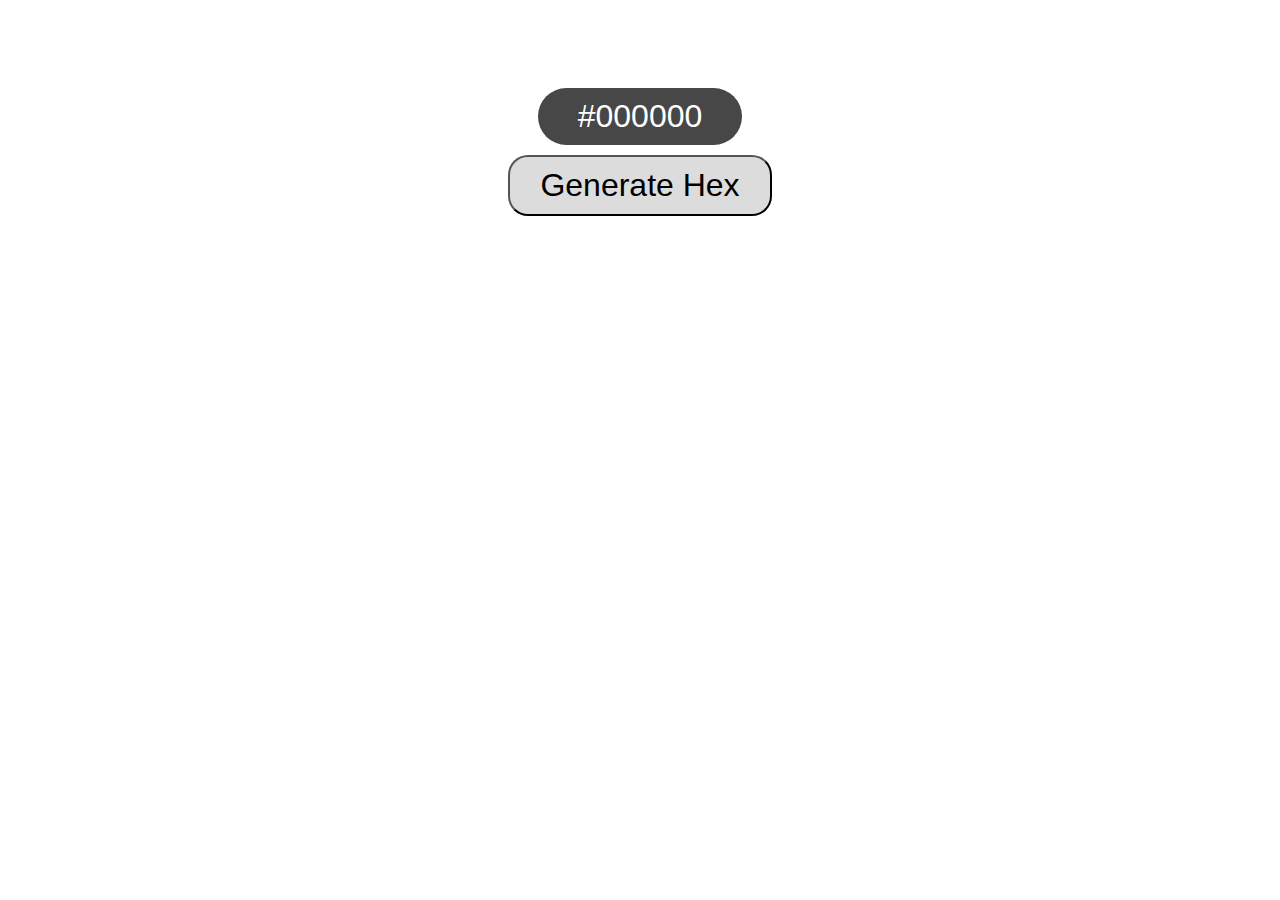
<file: hexcolorgen/index.html>
<!DOCTYPE html>
<html lang="en">
<head>
    <meta charset="UTF-8">
    <meta http-equiv="X-UA-Compatible" content="IE=edge">
    <meta name="viewport" content="width=device-width, initial-scale=1.0">
    <title>Document</title>
    <link rel="stylesheet" href="style.css" type="text/css"/>
    <script type="text/javascript" src="script.js" defer></script>
</head>
<body>
    <div style="padding-top: 50px;">
        <span id="hexSpan" style="font-size: xx-large;color: white;margin-top: 30px;">#000000</span>
        <button id="mainBtn" style="font-size: xx-large;" onclick="mainBtnClick()">Generate Hex</button>
    </div>
</body>
</html>
</file>
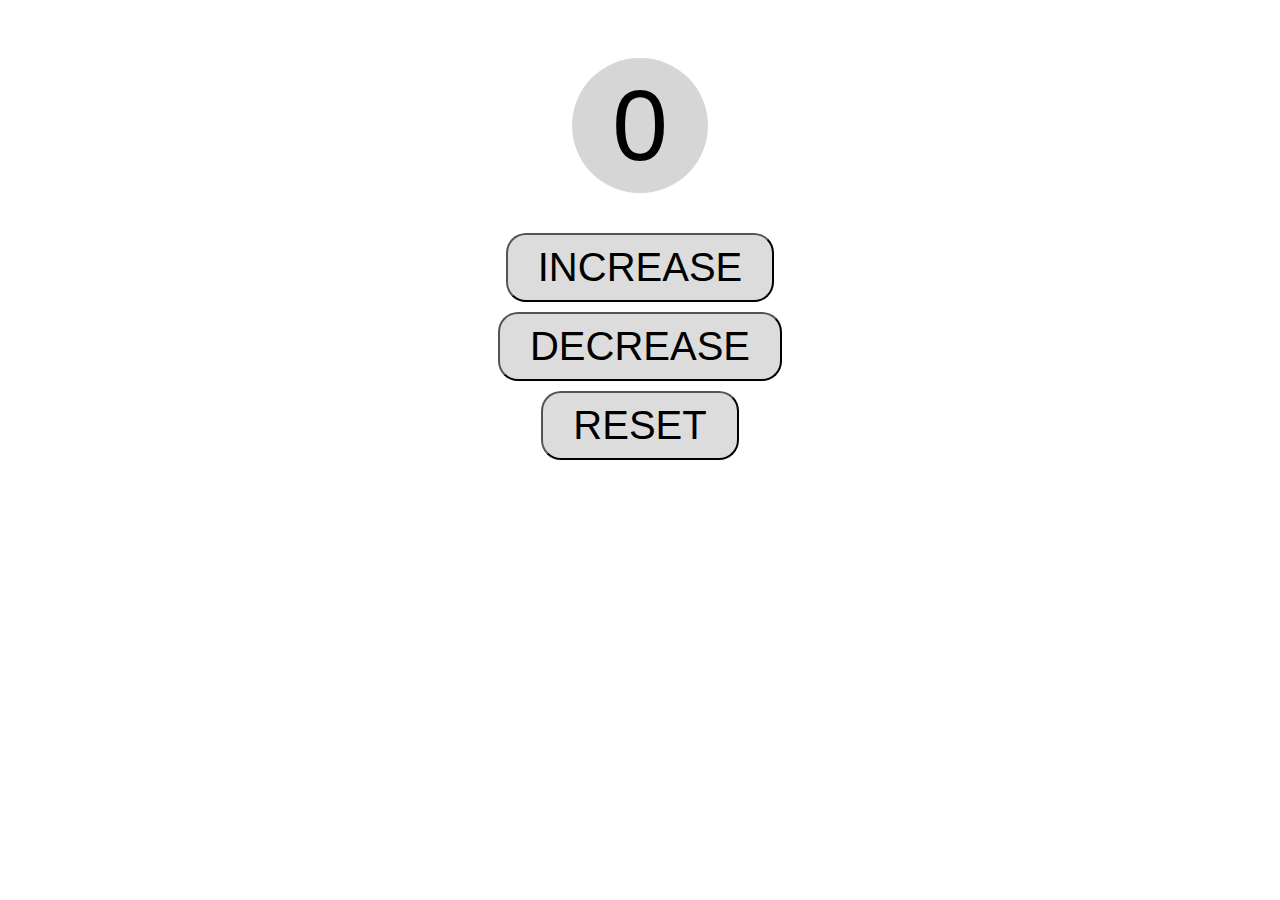
<file: numbercounter/index.html>
<!DOCTYPE html>
<html lang="en">
<head>
    <meta charset="UTF-8">
    <meta http-equiv="X-UA-Compatible" content="IE=edge">
    <meta name="viewport" content="width=device-width, initial-scale=1.0">
    <title>Number Counter</title>
    <link rel="stylesheet" href="style.css" type="text/css"/>
    <script text="text/javascript" src="script.js" defer></script>
</head>
<body>
    <div id="container-div" style="padding-top: 50px;">
        <span id="num-span">0</span>
        <button style="margin-top: 40px;">INCREASE</button>
        <button>DECREASE</button>
        <button>RESET</button>
    </div>
</body>
</html>
</file>
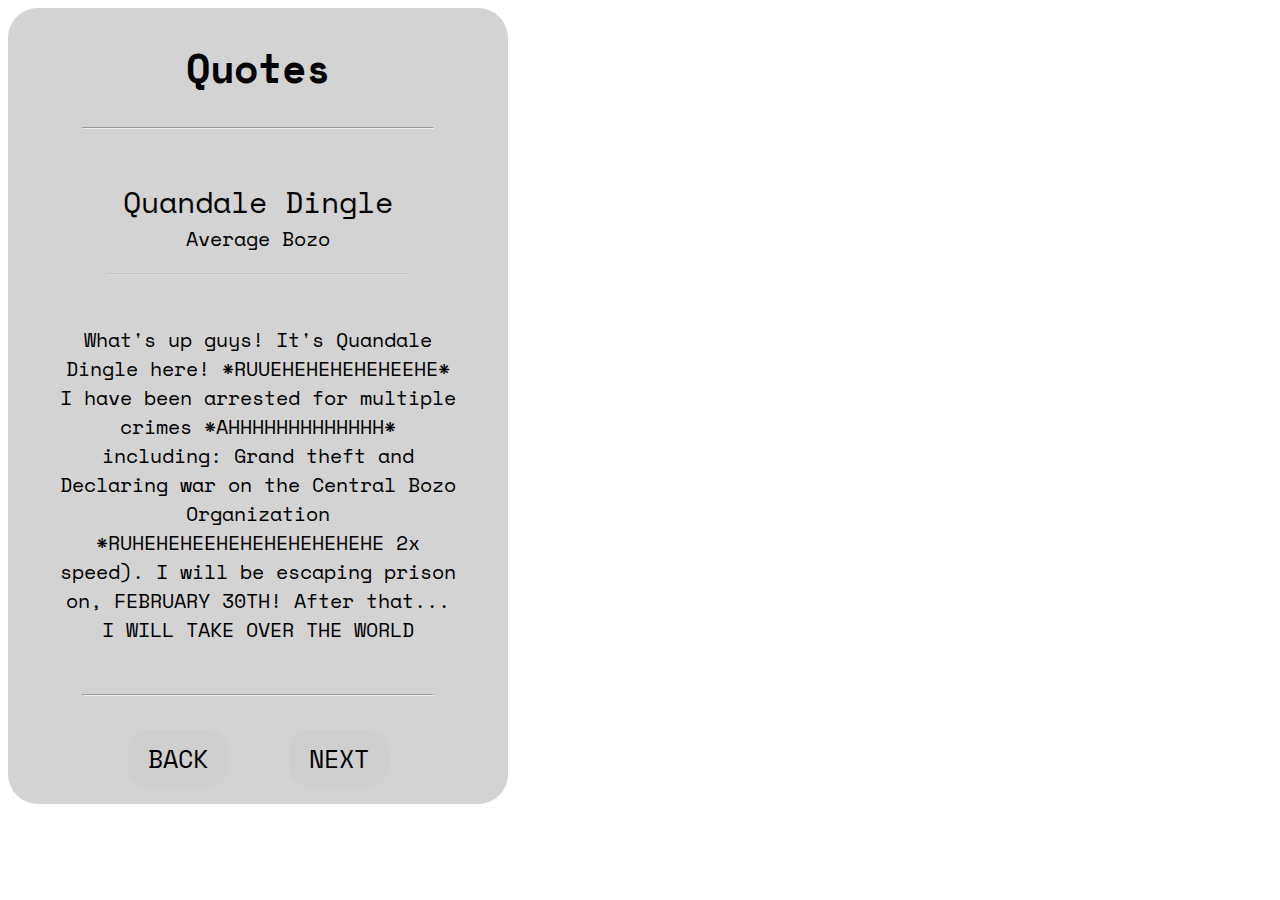
<file: projects/quotes/index.html>
<!DOCTYPE html>
<html lang="en">
<head>
    <meta charset="UTF-8">
    <meta http-equiv="X-UA-Compatible" content="IE=edge">
    <meta name="viewport" content="width=100%, initial-scale=1.0">
    <title>Quotes from Famous People</title>
    <link rel="preconnect" href="https://fonts.googleapis.com">
    <link rel="preconnect" href="https://fonts.gstatic.com" crossorigin>
    <link href="https://fonts.googleapis.com/css2?family=Space+Mono:wght@400;700&display=swap" rel="stylesheet">
    <link rel="stylesheet" href="style.css" type="text/css"/>
    <script type="text/javascript" src="script.js" defer></script>
</head>
<body>
    <div class="container" style="position: relative;align-self: center;align-items: center;background-color: rgb(211, 211, 211);border-radius: 30px;box-shadow: 10px;border-color: black;max-height: 100%;width: 100%;max-width: 500px;">
        <span style="font-size: 40px;font-weight: bold;margin-top: 30px;">Quotes</span>
        <hr style="margin-top: 30px;">
        <span id="name-span" style="font-size: 30px;padding-left: 50px;padding-right: 50px;text-align: center;">Quandale Dingle</span>
        <span id="title-span" style="font-size: 20px;padding-left: 50px;padding-right: 50px;text-align: center;">Average Bozo</span>
        <hr style="width: 60%;opacity: 0.3;margin-top: 20px;">
        <span id="quote-span" style="font-size: 20px;padding-left: 50px;padding-right: 50px;text-align: center;">What's up guys! It's Quandale Dingle here! *RUUEHEHEHEHEHEEHE* I have been arrested for multiple crimes *AHHHHHHHHHHHHH* including: Grand theft and Declaring war on the Central Bozo Organization *RUHEHEHEEHEHEHEHEHEHEHE 2x speed). I will be escaping prison on, FEBRUARY 30TH! After that... I WILL TAKE OVER THE WORLD</span>
        <hr>
        <span style="margin-top: -90px;">
            <button style="display: inline-block;">BACK</button>
            <button style="display: inline-block;">NEXT</button>
        </span>
    </div>
</body>
</html>
</file>
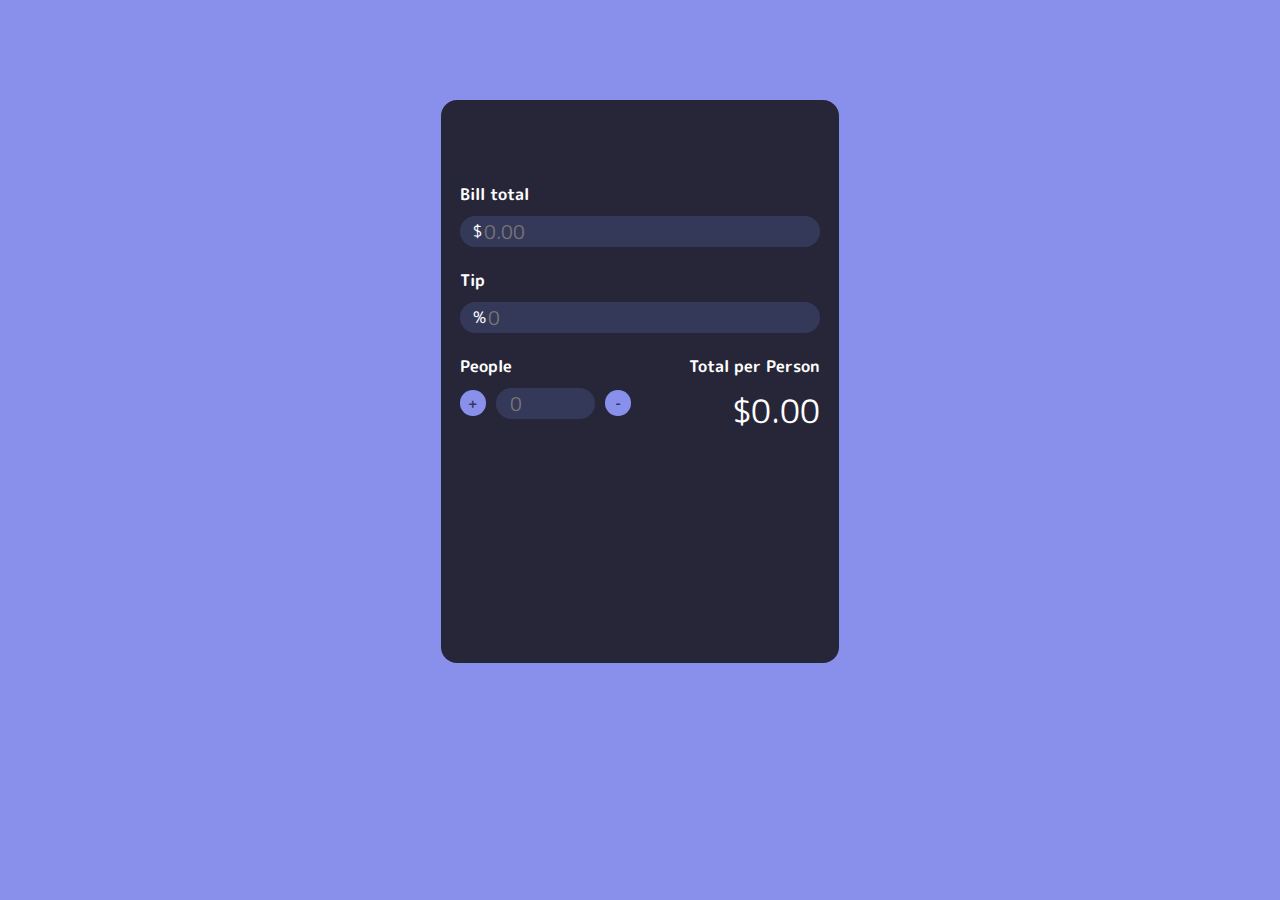
<file: projects/tipcalc/index.html>
<!DOCTYPE html>
<html lang="en">
  <head>
    <meta charset="UTF-8" />
    <link rel="preconnect" href="https://fonts.googleapis.com" />
    <link rel="preconnect" href="https://fonts.gstatic.com" crossorigin />
    <link
      href="https://fonts.googleapis.com/css2?family=M+PLUS+Rounded+1c:wght@500&display=swap"
      rel="stylesheet"
    />
    <meta http-equiv="X-UA-Compatible" content="IE=edge" />
    <meta name="viewport" content="width=device-width, initial-scale=1.0" />
    <link rel="stylesheet" href="style.css" type="text/css" />
    <title>Tip Calculator</title>
  </head>
  <body>
    <div class="wrapper">
      <div class="container" id="topContainer">
        <div class="title">Bill total</div>
        <div class="inputContainer">
          <span>$</span>
          <input
            onkeyup="calculateBill()"
            type="number"
            min="0"
            id="billTotalInput"
            placeholder="0.00"
          />
        </div>
      </div>
      <div class="container">
        <div class="title">Tip</div>
        <div class="inputContainer">
          <span>%</span>
          <input
            onkeyup="calculateBill()"
            type="number"
            min="0"
            max="100"
            id="tipInput"
            placeholder="0"
          />
        </div>
      </div>
      <div class="container" id="bottom">
        <div class="splitContainer">
          <div class="title">People</div>
          <div class="controls">
            <span class="buttonContainer">
              <button class="splitButton" onclick="increasePeople()">
                <span class="buttonText">+</span>
              </button>
            </span>
            <!-- <span class="splitAmount" id="numberOfPeople">1</span> -->
            <div class="smallInputContainer">
                <input
                    onkeyup="calculateBill()"                    
                    type="number"
                    max="100"
                    min="0"
                    id="numberOfPeople"
                    placeholder="0"
                />
            </div>
            <span class="buttonContainer">
              <button class="splitButton" onclick="decreasePeople()">
                <span class="buttonText">-</span>
              </button>
            </span>
          </div>
        </div>
        <div class="totalContainer">
          <div class="title">Total per Person</div>
          <div class="total" id="perPersonTotal">$0.00</div>
        </div>
      </div>
    </div>

    <script type="text/javascript" src="script.js"></script>
  </body>
</html>
</file>
<file: hexcolorgen/style.css>
div {
    display: flex;
    flex-direction: column;
    align-items: center;
    font-size: 100px;
}

span {
    font-family: 'Consolas', 'Lucida Sans', 'Lucida Sans Regular', 'Lucida Grande', 'Lucida Sans Unicode', Geneva, Verdana, sans-serif;
    background-color: rgb(71, 71, 71);
    border-color: black;
    border-radius: 100px;
    display: block;
    font-size: 100px;
    padding: 10px;
    padding-right: 40px;
    padding-left: 40px;
}

button {
    font-family: 'Consolas', 'Lucida Sans', 'Lucida Sans Regular', 'Lucida Grande', 'Lucida Sans Unicode', Geneva, Verdana, sans-serif;
    display: block;
    font-size: 40px;
    margin-top: 10px;
    background-color: gainsboro;
    border-color: black;
    border-radius: 20px;
    padding: 10px;
    padding-right: 30px;
    padding-left: 30px;
}
</file>
<file: numbercounter/style.css>
div {
    display: flex;
    flex-direction: column;
    align-items: center;
    font-size: 100px;
}

span {
    font-family: "Space Mono", "SF Mono", Consolas, "Lucida Sans", "Lucida Sans Regular", "Lucida Grande", "Lucida Sans Unicode", Geneva, Verdana, sans-serif;
    background-color: rgb(214, 214, 214);
    border-color: black;
    border-radius: 100px;
    display: block;
    font-size: 100px;
    padding: 10px;
    padding-right: 40px;
    padding-left: 40px;
}

button {
    font-family: "Space Mono", "SF Mono", Poppins, Inter, Consolas, "Lucida Sans", "Lucida Sans Regular", "Lucida Grande", "Lucida Sans Unicode", Geneva, Verdana, sans-serif;
    display: block;
    font-size: 40px;
    margin-top: 10px;
    background-color: gainsboro;
    border-color: black;
    border-radius: 20px;
    padding: 10px;
    padding-right: 30px;
    padding-left: 30px;
}
</file>
<file: projects/quotes/style.css>
body {
    overflow-x: hidden;
    user-select: none;
}

div {
    display: flex;
    flex-direction: column;
    align-items: center;
    font-size: 100px;
}

h1, h2, h3, h4, h5, h6, span, p {
    font-family: "Space Mono", "SF Mono", Consolas, "Lucida Sans", "Lucida Sans Regular", "Lucida Grande", "Lucida Sans Unicode", Geneva, Verdana, sans-serif;
    background-color: transparent;
    display: block;
}

button {
    font-family: "Space Mono", "SF Mono", Poppins, Inter, Consolas, "Lucida Sans", "Lucida Sans Regular", "Lucida Grande", "Lucida Sans Unicode", Geneva, Verdana, sans-serif;
    display: block;
    font-size: 25px;
    margin-top: 10px;
    background-color: rgb(207, 207, 207);
    border-radius: 20px;
    padding: 10px;
    padding-right: 20px;
    padding-left: 20px;
    border: 0px;
}

button:hover {
    background-color: rgb(163, 163, 163);
}

hr {
    width: 70%;
}
</file>
<file: projects/tipcalc/style.css>
* {
    font-family: 'M PLUS Rounded 1c', Avenir Next, Helvetica, sans-serif;
    color: white;
}

body {
    background: #8990ec;
}

.wrapper {
    height: 525px;
    width: 360px;
    color: white;
    background: #272639;
    border-radius: 1rem;
    padding: 1.2rem;
    margin: 100px auto;
}

#topContainer {
    margin-top: 4rem;
}

.container {
    margin-top: 1.4rem;
}

.title {
    font-weight: bold;
    margin-bottom: 0.6rem;
}

.inputContainer {
    background: #353959;
    border-radius: 1.4rem;
    padding: 0 0.8rem;
    display: flex;
    align-items: center;
}

.smallInputContainer {
    background: #353959;
    border-radius: 1.4rem;
    padding: 0 0.8rem;
    display: flex;
    align-items: center;
    margin-left: 10px;
    margin-right: 10px;
}

#numberOfPeople {
    width: 70px;
    font-size: 1.2rem;
    background: none;
    border: none;
    outline: none;
    padding: none;
}

#billTotalInput,
#tipInput {
    font-size: 1.2rem;
    background: none;
    border: none;
    outline: none;
    padding: none;
}

.buttonContainer {
    background: #8990ec;
    display: grid;
    place-items: center;
    width: 1.6rem;
    height: 1.6rem;
    border-radius: 50%;
}

.splitButton {
    background: none;
    border: none;
}

.controls {
    display: flex;
    align-items: center;
}

.splitButton {
    font-size: 0.8rem;
    font-weight: bold;
    display: grid;
    place-items: center;
}

.buttonText {
    color: #353959 !important;
}

.splitAmount {
    font-size: 1.6rem;
    margin: 0.8rem;
}

#bottom {
    display: flex;
    justify-content: space-between;
}

.totalContainer {
    display: flex;
    flex-direction: column;
    align-items: end;
}

.total {
    font-size: 2rem;
}
</file>
